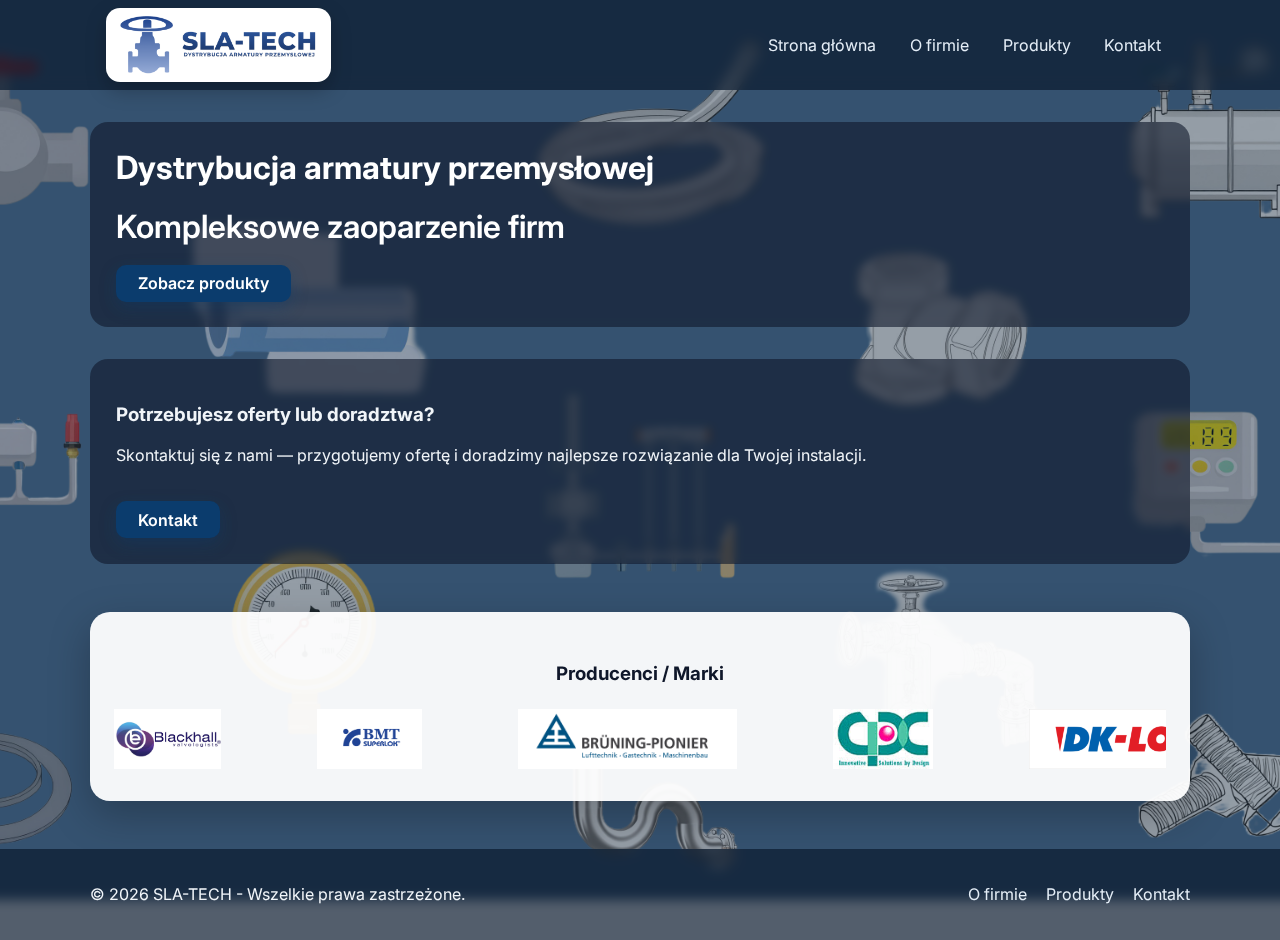
<file: index.html>
<!doctype html>
<html lang="pl">
<head>
  <meta charset="utf-8" />
  <meta name="viewport" content="width=device-width,initial-scale=1" />
  <title>SLA-TECH - dystrybucja armatury przemysłowej</title>
  <link rel="stylesheet" href="styles.css" />
  <link rel="preload" as="image" href="background.jpg">
<link rel="preconnect" href="https://fonts.googleapis.com">
<link rel="preconnect" href="https://fonts.gstatic.com" crossorigin>
<link href="https://fonts.googleapis.com/css2?family=Inter:wght@400;500;600;700;800&display=swap" rel="stylesheet">

</head>


<body>
  <header class="site-header">
  <div class="container header-inner">

    <a class="brand" href="index.html">
      <img src="logo sla tech new.png" alt="Logo firmy" class="logo">
    </a>

    <button class="nav-toggle" aria-label="Menu">
      ☰
    </button>

    <nav class="main-nav">
      <ul>
        <li><a href="index.html">Strona główna</a></li>
        <li><a href="about.html">O firmie</a></li>
        <li><a href="products.html">Produkty</a></li>
        <li><a href="contact.html">Kontakt</a></li>
      </ul>
    </nav>

  </div>
</header>


  <main>
    <section class="hero">
      <div class=" container hero-inner hero-box">
        <h1>Dystrybucja armatury przemysłowej</h1><br>
        <h1 class="hero-subtitle">Kompleksowe zaoparzenie firm</h1>
        <div class="hero-cta">
          <a class="btn" href="products.html">Zobacz produkty</a>
        
        </div>
      </div>
    </section>
<section class="contact-teaser">
      <div class="container hero-box">
        <h3>Potrzebujesz oferty lub doradztwa?</h3>
        <p>Skontaktuj się z nami — przygotujemy ofertę i doradzimy najlepsze rozwiązanie dla Twojej instalacji.</p><br>
        <a href="contact.html" class="btn">Kontakt</a>
      </div>
    </section>

    <section class="partners">
  <div class="container">
    <h3>Producenci / Marki</h3>

    <div class="partners-slider">
      <div class="slide-track">

        <!-- ORYGINAŁ -->
        <img src="black.jpg" />
        <img src="bmt.png" />
        <img src="bruning.png" />
        <img src="cdc.jpg" />
        <img src="dk.png" />
        <img src="donald.png" />
        <img src="fuji.png" />
        <img src="generant.jpg" />
        <img src="hann.jpg" />
        <img src="herose.png" />
        <img src="hl.png" />
        <img src="hoffer.jpg" />
        <img src="ktm.png" />
        <img src="meca.png" />
        <img src="oasis.jpg" />
        <img src="opw.png" />
        <img src="parker.png" />
        <img src="prec.jpg" />
        <img src="ronn.jpg" />
        <img src="schwe.png" />
        <img src="tele.png" />
        <img src="wika.png" />
        <img src="worce.png" />
        <img src="zeca.png" />
        <img src="tr.png" />

        <!-- DUPLIKAT (1:1 TO SAMO) -->
        <img src="black.jpg" />
        <img src="bmt.png" />
        <img src="bruning.png" />
        <img src="cdc.jpg" />
        <img src="dk.png" />
        <img src="donald.png" />
        <img src="fuji.png" />
        <img src="generant.jpg" />
        <img src="hann.jpg" />
        <img src="herose.png" />
        <img src="hl.png" />
        <img src="hoffer.jpg" />
        <img src="ktm.png" />
        <img src="meca.png" />
        <img src="oasis.jpg" />
        <img src="opw.png" />
        <img src="parker.png" />
        <img src="prec.jpg" />
        <img src="ronn.jpg" />
        <img src="schwe.png" />
        <img src="tele.png" />
        <img src="wika.png" />
        <img src="worce.png" />
        <img src="zeca.png" />
        <img src="tr.png" />

      </div>
    </div>
  </div>
</section>

    
    
  </main>


  

  <footer class="site-footer">
    <div class="container footer-inner">
      <p>&copy; <span id="year"></span> SLA-TECH - Wszelkie prawa zastrzeżone.</p>
      <nav class="footer-nav">
        <a href="about.html">O firmie</a>
        <a href="products.html">Produkty</a>
        <a href="contact.html">Kontakt</a>
      </nav>
    </div>
  </footer>

  <script src="script.js"></script>

</body>
</html>
</file>
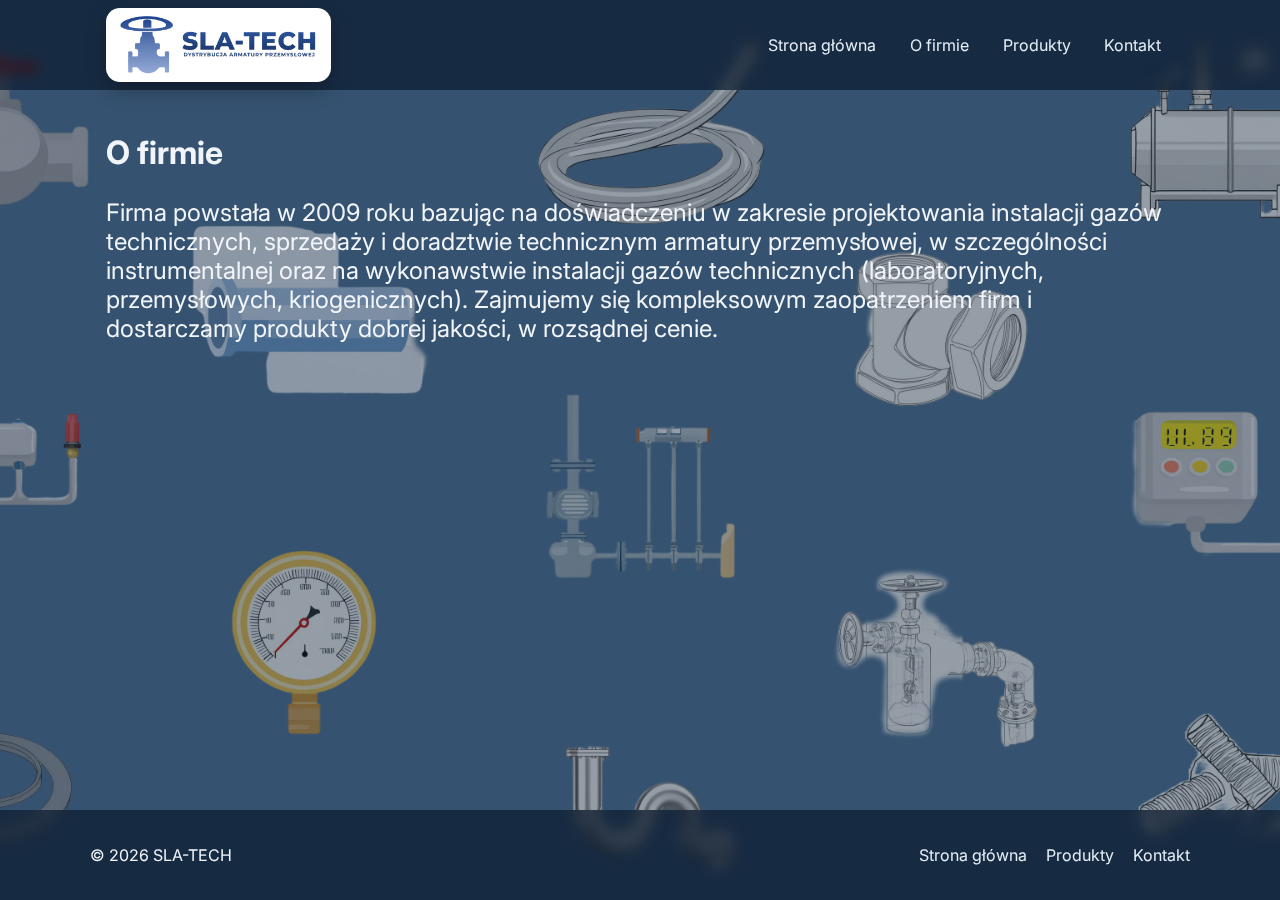
<file: about.html>
<!doctype html>
<html lang="pl">
<head>
  <meta charset="utf-8" />
  <meta name="viewport" content="width=device-width,initial-scale=1" />
  <title>O firmie — SLA-TECH</title>
  <link rel="stylesheet" href="styles.css" />
  <link rel="preload" as="image" href="background.jpg">
<link rel="preconnect" href="https://fonts.googleapis.com">
<link rel="preconnect" href="https://fonts.gstatic.com" crossorigin>
<link href="https://fonts.googleapis.com/css2?family=Inter:wght@400;500;600;700;800&display=swap" rel="stylesheet">

</head>


<body>
  <header class="site-header">
  <div class="container header-inner">

    <a class="brand" href="index.html">
      <img src="logo sla tech new.png" alt="Logo firmy" class="logo">
    </a>

    <button class="nav-toggle" aria-label="Menu">
      ☰
    </button>

    <nav class="main-nav">
      <ul>
        <li><a href="index.html">Strona główna</a></li>
        <li><a href="about.html">O firmie</a></li>
        <li><a href="products.html">Produkty</a></li>
        <li><a href="contact.html">Kontakt</a></li>
      </ul>
    </nav>

  </div>
</header>


  <main >
    <article class="about">
      <div class="container">
      <h2>O firmie</h2>
      <p>Firma powstała w 2009 roku bazując na doświadczeniu w zakresie projektowania instalacji gazów technicznych, sprzedaży i doradztwie technicznym armatury przemysłowej, w szczególności instrumentalnej oraz na wykonawstwie instalacji gazów technicznych (laboratoryjnych, przemysłowych, kriogenicznych). Zajmujemy się kompleksowym zaopatrzeniem firm i dostarczamy produkty dobrej jakości, w rozsądnej cenie.</p>
      </div>
    </article>
  </main>

  <footer class="site-footer">
    <div class="container footer-inner">
      <p>&copy; <span id="year2"></span> SLA-TECH</p>
      <nav class="footer-nav">
        <a href="index.html">Strona główna</a>
        <a href="products.html">Produkty</a>
        <a href="contact.html">Kontakt</a>
      </nav>
    </div>
  </footer>

  <script src="script.js"></script>

</body>
</html>
</file>
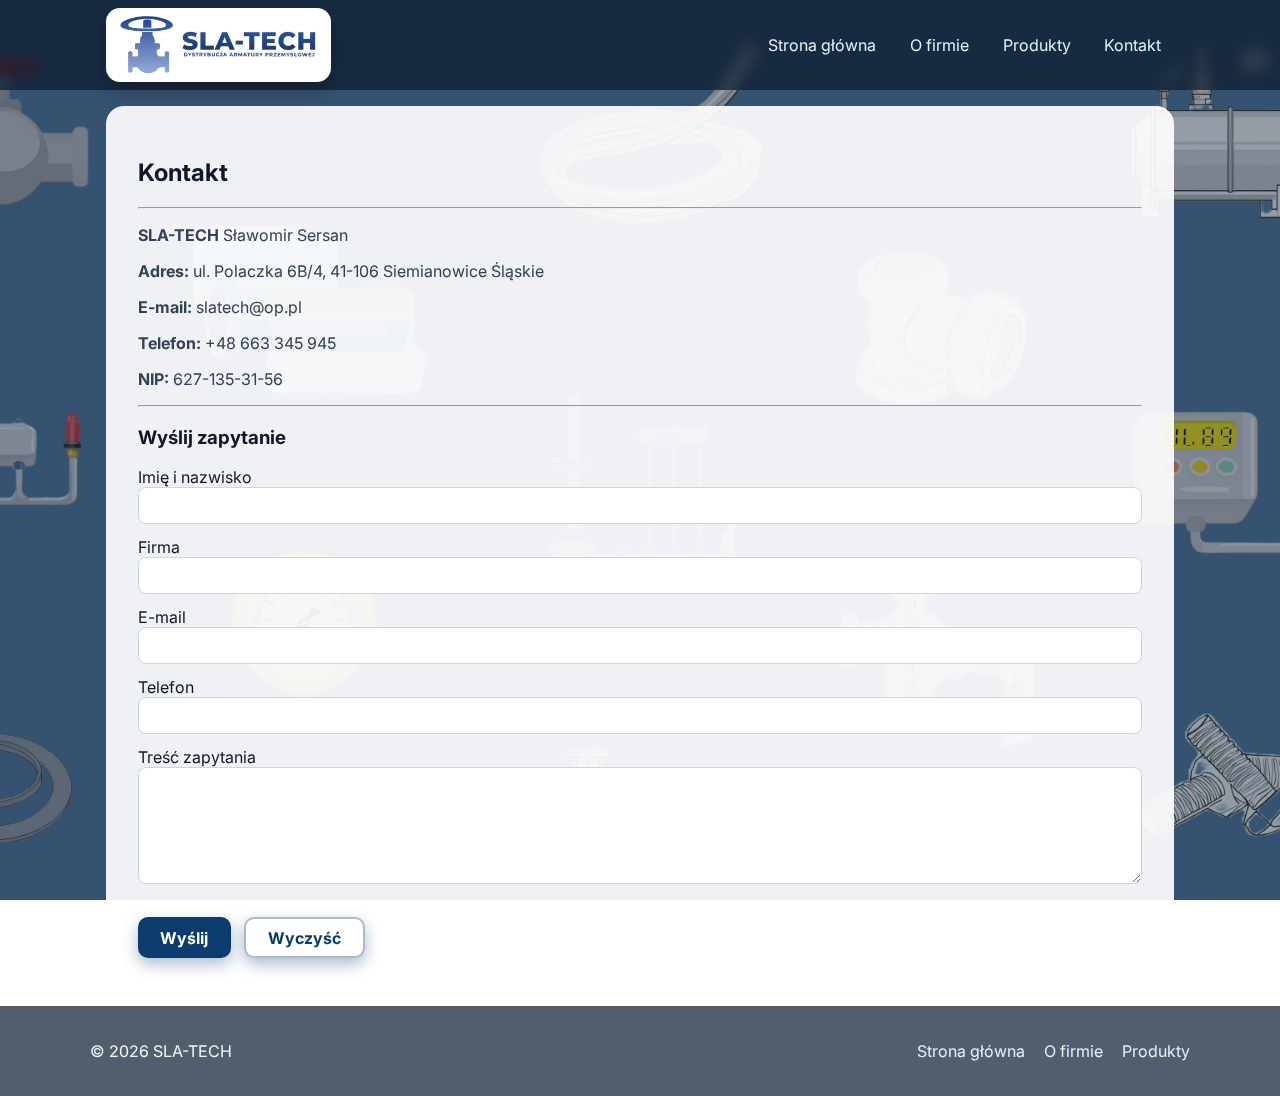
<file: contact.html>
<!doctype html>
<html lang="pl">
<head>
  <meta charset="utf-8" />
  <meta name="viewport" content="width=device-width,initial-scale=1" />
  <title>Kontakt — SLA-TECH</title>
  <link rel="stylesheet" href="styles.css" />
  <link rel="preload" as="image" href="background.jpg">
  <link rel="preconnect" href="https://fonts.googleapis.com">
<link rel="preconnect" href="https://fonts.gstatic.com" crossorigin>
<link href="https://fonts.googleapis.com/css2?family=Inter:wght@400;500;600;700;800&display=swap" rel="stylesheet">

</head> 


<body>
  <header class="site-header">
  <div class="container header-inner">

    <a class="brand" href="index.html">
      <img src="logo sla tech new.png" alt="Logo firmy" class="logo">
    </a>

    <button class="nav-toggle" aria-label="Menu">
      ☰
    </button>

    <nav class="main-nav">
      <ul>
        <li><a href="index.html">Strona główna</a></li>
        <li><a href="about.html">O firmie</a></li>
        <li><a href="products.html">Produkty</a></li>
        <li><a href="contact.html">Kontakt</a></li>
      </ul>
    </nav>

  </div>
</header>


  <main >
    <div class="container">
    <div class="contact-box">

       
    <h2>Kontakt</h2>
    <hr></hr>

    <section class="contact-info">
      <p><strong>SLA-TECH</strong> Sławomir Sersan</p>
      <p><strong>Adres:</strong> ul. Polaczka 6B/4, 41-106 Siemianowice Śląskie</p>
      <p><strong>E-mail:</strong> <a href="mailto:kontakt@twojafirma.pl">slatech@op.pl</a></p>
      <p><strong>Telefon:</strong> <a href="tel:+48663345945">+48 663 345 945</a></p>
      <p><strong>NIP:</strong> 627-135-31-56</p>
    </section>
    <hr></hr>
    <section class="contact-form">
      <h3 class="wyslij">Wyślij zapytanie</h3>
      <!-- Formularz działa lokalnie jako mailto; do obsługi serwerowej użyj backendu -->
      <form action="mailto:slatech@op.pl" method="post" enctype="text/plain">
        <label>
          Imię i nazwisko<br />
          <input type="text" name="Imie" required />
        </label>
        <label>
          Firma<br />
          <input type="text" name="Firma" />
        </label>
        <label>
          E-mail<br />
          <input type="email" name="Email" required />
        </label>
        <label>
          Telefon<br />
          <input type="tel" name="Telefon" />
        </label>
        <label>
          Treść zapytania<br />
          <textarea name="Wiadomosc" rows="6" required></textarea>
        </label>
        <div class="form-actions">
          <button type="submit" class="btn btn-send">Wyślij</button>
          <button type="reset" class="btn btn-clear">Wyczyść</button>
        </div>

      </form>
    </section>
    </div>
    </div>
  </main>

  <footer class="site-footer">
    <div class="container footer-inner">
      <p>&copy; <span id="year4"></span> SLA-TECH</p>
      <nav class="footer-nav">
        <a href="index.html">Strona główna</a>
        <a href="about.html">O firmie</a>
        <a href="products.html">Produkty</a>
      </nav>
    </div>
  </footer>
<script src="script.js"></script>

</body>
</html>
</file>
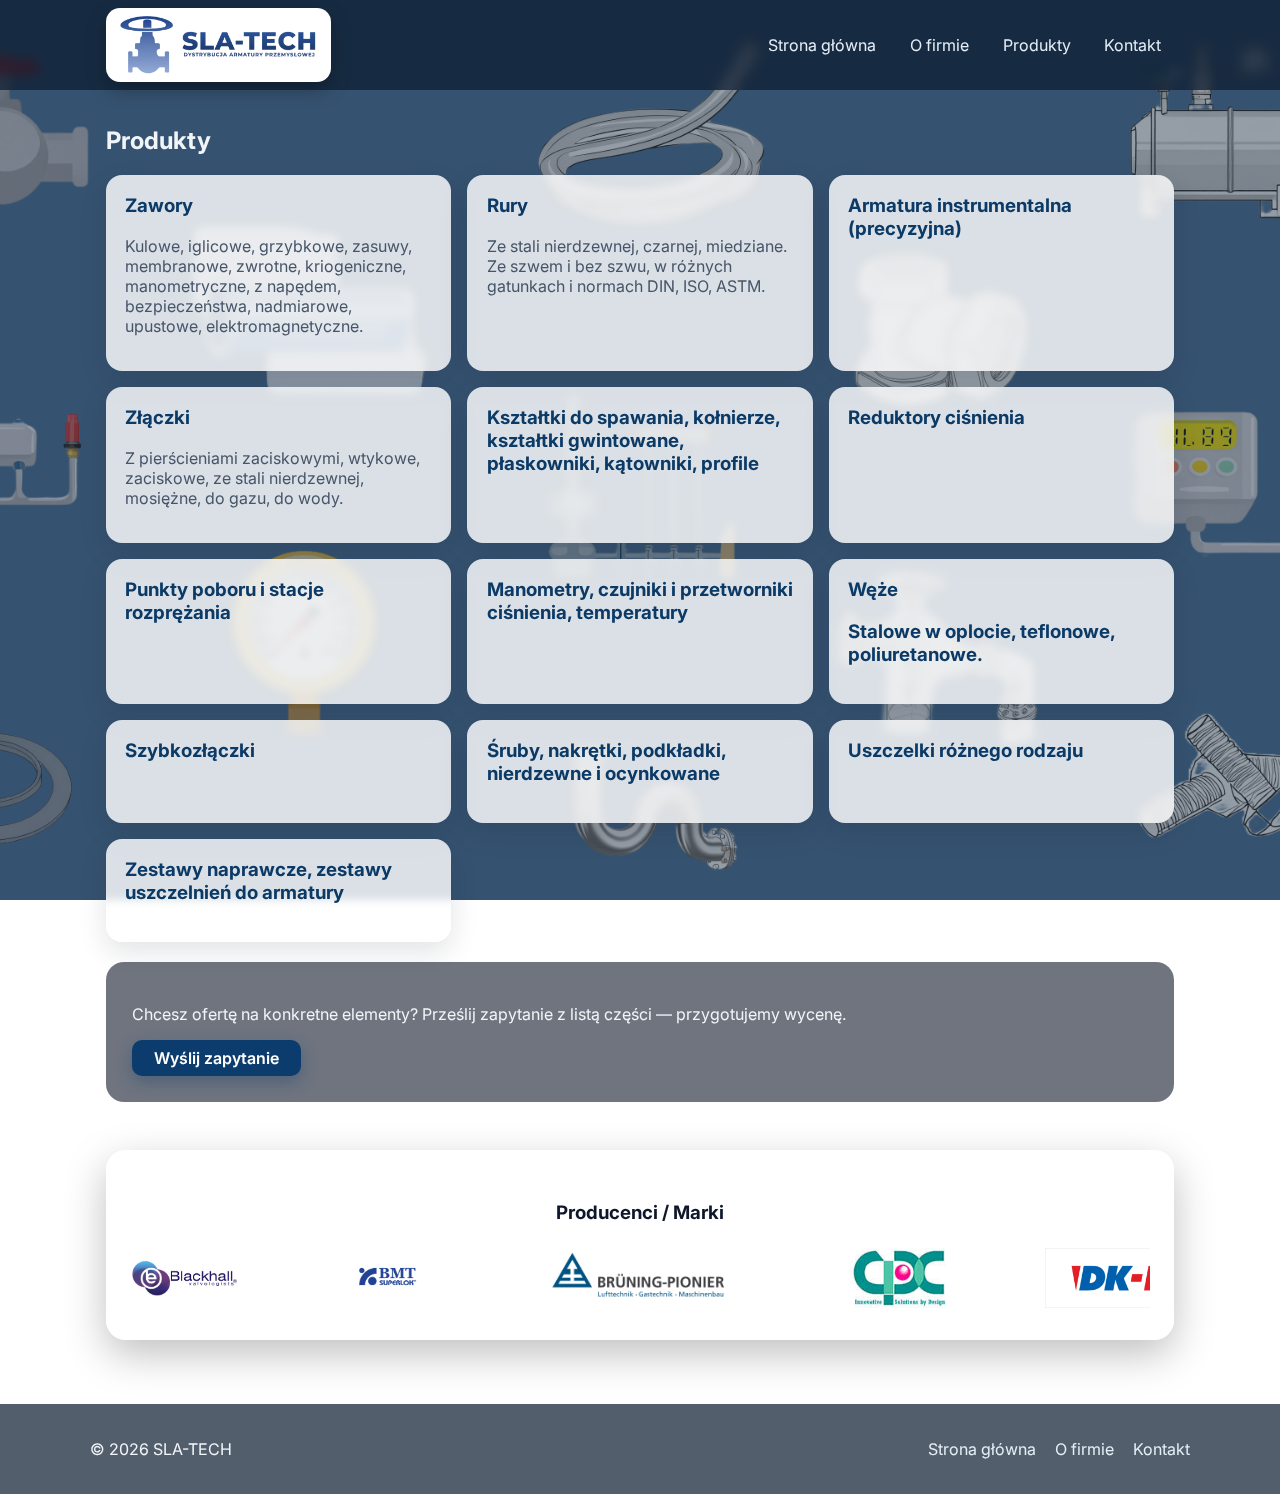
<file: products.html>
<!doctype html>
<html lang="pl">
<head>
  <meta charset="utf-8" />
  <meta name="viewport" content="width=device-width,initial-scale=1" />
  <title>Produkty — SLA-TECH</title>
  <link rel="stylesheet" href="styles.css" />
  <link rel="preload" as="image" href="background.jpg">
<link rel="preconnect" href="https://fonts.googleapis.com">
<link rel="preconnect" href="https://fonts.gstatic.com" crossorigin>
<link href="https://fonts.googleapis.com/css2?family=Inter:wght@400;500;600;700;800&display=swap" rel="stylesheet">

</head>


<body>
  <header class="site-header">
  <div class="container header-inner">

    <a class="brand" href="index.html">
      <img src="logo sla tech new.png" alt="Logo firmy" class="logo">
    </a>

    <button class="nav-toggle" aria-label="Menu">
      ☰
    </button>

    <nav class="main-nav">
      <ul>
        <li><a href="index.html">Strona główna</a></li>
        <li><a href="about.html">O firmie</a></li>
        <li><a href="products.html">Produkty</a></li>
        <li><a href="contact.html">Kontakt</a></li>
      </ul>
    </nav>

  </div>
</header>


  <main class="container">

    <h2 class="products-h2">Produkty</h2>

<section class="product-tiles">
  <div class="tile">
    <h3>Zawory</h3>
    <p>Kulowe, iglicowe, grzybkowe, zasuwy, membranowe, zwrotne, kriogeniczne, manometryczne, z napędem, bezpieczeństwa, nadmiarowe, upustowe, elektromagnetyczne.</p>
  </div>

  <div class="tile">
    <h3>Rury</h3>
    <p>Ze stali nierdzewnej, czarnej, miedziane. Ze szwem i bez szwu, w różnych gatunkach i normach DIN, ISO, ASTM.</p>
  </div>

  <div class="tile">
    <h3>Armatura instrumentalna (precyzyjna)</h3>
  </div>

  <div class="tile">
    <h3>Złączki</h3>
    <p>Z pierścieniami zaciskowymi, wtykowe, zaciskowe, ze stali nierdzewnej, mosiężne, do gazu, do wody.</p>
  </div>

  <div class="tile">
    <h3>Kształtki do spawania, kołnierze, kształtki gwintowane, płaskowniki, kątowniki, profile</h3>
  </div>

  <div class="tile">
    <h3>Reduktory ciśnienia</h3>
  </div>

  <div class="tile">
    <h3>Punkty poboru i stacje rozprężania</h3>
  </div>

  <div class="tile">
    <h3>Manometry, czujniki i przetworniki ciśnienia, temperatury</h3>
  </div>

  <div class="tile">
    <h3>Węże</h3>
    <h3>Stalowe w oplocie, teflonowe, poliuretanowe.</h3>
  </div>

  <div class="tile">
    <h3>Szybkozłączki</h3>
  </div>

  <div class="tile">
    <h3>Śruby, nakrętki, podkładki, nierdzewne i ocynkowane</h3>
  </div>

  <div class="tile">
    <h3>Uszczelki różnego rodzaju</h3>
  </div>

  <div class="tile">
    <h3>Zestawy naprawcze, zestawy uszczelnień do armatury</h3>
  </div>

</section>
<br>
<section class="hero-box">
  <p>Chcesz ofertę na konkretne elementy? Prześlij zapytanie z listą części — przygotujemy wycenę.</p>
  <a class="btn" href="contact.html">Wyślij zapytanie</a>
</section>


    <section class="partners">
  <div class="container">
    <h3>Producenci / Marki</h3>

    <div class="partners-slider">
      <div class="slide-track">

        <!-- ORYGINAŁ -->
        <img src="black.jpg" />
        <img src="bmt.png" />
        <img src="bruning.png" />
        <img src="cdc.jpg" />
        <img src="dk.png" />
        <img src="donald.png" />
        <img src="fuji.png" />
        <img src="generant.jpg" />
        <img src="hann.jpg" />
        <img src="herose.png" />
        <img src="hl.png" />
        <img src="hoffer.jpg" />
        <img src="ktm.png" />
        <img src="meca.png" />
        <img src="oasis.jpg" />
        <img src="opw.png" />
        <img src="parker.png" />
        <img src="prec.jpg" />
        <img src="ronn.jpg" />
        <img src="schwe.png" />
        <img src="tele.png" />
        <img src="wika.png" />
        <img src="worce.png" />
        <img src="zeca.png" />
        <img src="tr.png" />

        <!-- DUPLIKAT (1:1 TO SAMO) -->
        <img src="black.jpg" />
        <img src="bmt.png" />
        <img src="bruning.png" />
        <img src="cdc.jpg" />
        <img src="dk.png" />
        <img src="donald.png" />
        <img src="fuji.png" />
        <img src="generant.jpg" />
        <img src="hann.jpg" />
        <img src="herose.png" />
        <img src="hl.png" />
        <img src="hoffer.jpg" />
        <img src="ktm.png" />
        <img src="meca.png" />
        <img src="oasis.jpg" />
        <img src="opw.png" />
        <img src="parker.png" />
        <img src="prec.jpg" />
        <img src="ronn.jpg" />
        <img src="schwe.png" />
        <img src="tele.png" />
        <img src="wika.png" />
        <img src="worce.png" />
        <img src="zeca.png" />
        <img src="tr.png" />

      </div>
    </div>
  </div>
</section>

  </main>

  <footer class="site-footer">
    <div class="container footer-inner">
      <p>&copy; <span id="year3"></span> SLA-TECH</p>
      <nav class="footer-nav">
        <a href="index.html">Strona główna</a>
        <a href="about.html">O firmie</a>
        <a href="contact.html">Kontakt</a>
      </nav>
    </div>
  </footer>

  <script src="script.js"></script>

</body>
</html>
</file>
<file: styles.css>
/* =========================
   RESET + PODSTAWY
========================= */
* {
  box-sizing: border-box;
}

html {
  overflow-y: scroll;
}

body {
  margin: 0;
  font-family: Inter, system-ui, -apple-system, BlinkMacSystemFont, "Segoe UI",
    Roboto, Arial, sans-serif;
  color: #f1f5f9;
  min-height: 100vh;
  display: flex;
  flex-direction: column;
  background: url("background.jpg") center / cover no-repeat fixed;
  position: relative;
}

/* Overlay tła – NIE BLOKUJE KLIKÓW */
body::before {
  content: "";
  position: fixed;
  inset: 0;
  background: rgba(20, 40, 60, 0.45);
  z-index: 0;
  pointer-events: none;
}

/* =========================
   LAYOUT
========================= */
.container {
  max-width: 1100px;
  margin: 0 auto;
  padding: 1rem;
  width: 100%;
}

main {
  flex: 1;
  position: relative;
  z-index: 2;
}

/* =========================
   HEADER
========================= */
.site-header {
  position: relative;
  z-index: 3;
  background: rgba(10, 25, 45, 0.7);
  backdrop-filter: blur(6px);
  height: 90px;
  display: flex;
  align-items: center;
}

.header-inner {
  display: flex;
  align-items: center;
  justify-content: space-between;
  width: 100%;
}

/* =========================
   LOGO – SMOOTH HOVER (PREMIUM)
========================= */
.brand {
  background: #ffffff;
  padding: 0.5rem 0.9rem;
  border-radius: 14px;
  box-shadow: 0 6px 16px rgba(0,0,0,0.22);

  /* KLUCZ */
  transition:
    box-shadow 0.25s ease,
    transform 0.25s ease,
    background 0.25s ease;

  will-change: transform;
}
.brand:hover {
  transform: translateY(-1px);
  box-shadow: 0 10px 26px rgba(0,0,0,0.32);
}


.brand:hover {
  box-shadow:
    0 10px 26px rgba(0,0,0,0.28),
    0 0 0 1px rgba(11,58,102,0.15);
}


.logo {
  height: 58px;
  width: auto;
  max-width: none;
  transition: transform 0.3s ease, filter 0.3s ease;
  display: block;
}



/* =========================
   NAV
========================= */
.main-nav ul {
  list-style: none;
  display: flex;
  gap: 0.5rem;
  margin: 0;
  padding: 0;
}

.main-nav a {
  color: #e5eef7;
  text-decoration: none;
  padding: 0.45rem 0.8rem;
  border-radius: 8px;
  transition: background 0.25s ease;
}

.main-nav a:hover,
.main-nav a.active {
  background: rgba(255, 255, 255, 0.15);
}

.nav-toggle {
  display: none;
  font-size: 1.8rem;
  background: none;
  border: none;
  color: #ffffff;
  cursor: pointer;
}

/* =========================
   HERO
========================= */
.hero {
  padding: 2rem 0;
}

.hero-box {
  background: rgba(15, 23, 42, 0.6);
  backdrop-filter: blur(4px);
  border-radius: 18px;
  padding: 1.6rem;
  position: relative;
  z-index: 2;
}

.hero-box h1 {
  margin: 0;
  font-size: 2rem;
  color: #ffffff;
}

.hero-subtitle {
  margin-top: 0.4rem;
  font-size: 1.2rem;
  font-weight: 600;
  color: #ffffff;
}

.hero-cta {
  margin-top: 1.2rem;
}

/* =========================
   BUTTONS
========================= */
.btn {
  display: inline-block;
  background: #0b3a66;
  color: #ffffff;
  padding: 0.7rem 1.3rem;
  border-radius: 10px;
  text-decoration: none;
  font-weight: 600;
  transition: background 0.25s ease, transform 0.15s ease;
}

.btn:hover {
  background: #0e4a80;
  transform: translateY(-2px);
}

/* =========================
   PRODUCTS
========================= */
.product-tiles {
  display: grid;
  grid-template-columns: repeat(auto-fit, minmax(260px, 1fr));
  gap: 1rem;
  width: 100%;
}

.tile {
  background: rgba(255, 255, 255, 0.85);
  border-radius: 16px;
  padding: 1.2rem;
  box-shadow: 0 10px 28px rgba(0, 0, 0, 0.15);
  width: 100%;
}

.tile h3 {
  color: #0b3a66;
  margin-top: 0;
}

.tile p {
  color: #475569;
}

/* =========================
   PARTNERS
========================= */
.partners {
  margin: 3rem 0;
}

.partners .container {
  background: rgba(255, 255, 255, 0.95);
  padding: 2rem 1.5rem;
  border-radius: 20px;
  box-shadow: 0 14px 40px rgba(0,0,0,0.25);
}



.partners h3 {
  color: #0f172a;
  text-align: center;
  margin-bottom: 1.5rem;
}

.partners-slider {
  overflow: hidden;
}

.slide-track {
  display: flex;
  gap: 3rem;
  animation: scroll 70s linear infinite;
}

.slide-track img {
  height: 60px;
  flex-shrink: 0;
  object-fit: contain;
}

@keyframes scroll {
  from {
    transform: translateX(0);
  }
  to {
    transform: translateX(-50%);
  }
}

/* =========================
   CONTACT
========================= */
.contact-section {
  width: 100%;
}

.contact-box {
  background: rgba(255, 255, 255, 0.92);
  border-radius: 18px;
  padding: 2rem;
  max-width: 1100px;
  margin: 0 auto;
  color: #0f172a;
}

.contact-info p {
  color: #334155;
}

.contact-info a {
  color: inherit;
  text-decoration: none;
}

.contact-form form {
  display: grid;
  gap: 0.8rem;
}

input,
textarea {
  width: 100%;
  padding: 0.6rem;
  border-radius: 8px;
  border: 1px solid #cbd5e1;
}

/* =========================
   FOOTER
========================= */
.site-footer {
  position: relative;
  z-index: 2;
  background: rgba(10, 25, 45, 0.7);
  backdrop-filter: blur(6px);
}

.footer-inner {
  display: flex;
  justify-content: space-between;
  align-items: center;
  flex-wrap: wrap;
  gap: 1rem;
  padding: 1.2rem 0;
}

.footer-nav {
  display: flex;
  gap: 1.2rem;                /* ODSTĘP między linkami */
}

.site-footer a {
  color: #e5eef7;
  text-decoration: none;
}

.site-footer a:hover {
  color: #ffffff;
}

/* =========================
   MOBILE
========================= */
@media (max-width: 900px) {
  .nav-toggle {
    display: block;
  }

  .main-nav {
    display: none;
    position: absolute;
    top: 90px;
    right: 1rem;
    background: rgba(255, 255, 255, 0.98);
    border-radius: 16px;
    padding: 1rem;
    box-shadow: 0 20px 50px rgba(0, 0, 0, 0.35);
    z-index: 9999;
  }

  .main-nav.open {
    display: block;
  }

  .main-nav ul {
    flex-direction: column;
    gap: 0.6rem;
  }

  .main-nav a {
    color: #0f172a;
    font-weight: 600;
  }

  .product-tiles {
    grid-template-columns: 1fr;
  }
}

@media (max-width: 600px) {
  .footer-inner {
    flex-direction: column;
    text-align: center;
    gap: 0.8rem;
  }
}

@media (hover: none) {
  .tile:hover {
    transform: none;
    box-shadow: 0 10px 28px rgba(15, 23, 42, 0.12);
    background: rgba(255, 255, 255, 0.82);
  }

  .tile:hover::before {
    border-color: transparent;
  }
}



/* =========================
   LOGO – PRZYWRÓCENIE WYGLĄDU
========================= */
.brand {
  background: #ffffff;
  padding: 0.5rem 0.9rem;
  border-radius: 14px;
  box-shadow: 0 8px 20px rgba(0,0,0,0.25);
}

.about .container p {
  font-size: 1.5rem;
}

.about .container h2 {
  font-size: 2rem;
}

/* =========================
   HOVER – KAFELKI PRODUKTÓW
========================= */
.tile {
  position: relative;
  background: rgba(255, 255, 255, 0.82);
  border-radius: 16px;
  padding: 1.2rem;
  box-shadow: 0 10px 28px rgba(15, 23, 42, 0.12);
  backdrop-filter: blur(4px);
  transition:
    transform 0.25s ease,
    box-shadow 0.25s ease,
    background 0.25s ease;
}

/* efekt hover */
.tile:hover {
  transform: translateY(-6px);
  background: rgba(255, 255, 255, 0.92);
  box-shadow: 0 18px 45px rgba(11, 58, 102, 0.35);
}

.tile::before {
  content: "";
  position: absolute;
  inset: 0;
  border-radius: 16px;
  border: 2px solid transparent;
  transition: border-color 0.25s ease;
  pointer-events: none;
  z-index: 1; /* ← POD TEKSTEM */
}


.tile:hover::before {
  border-color: rgba(11, 58, 102, 0.45);
}

/* nagłówek reaguje na hover */
.tile h3 {
  transition: color 0.25s ease;
}

.tile:hover h3 {
  color: var(--primary);
}

.tile {
  position: relative;
  z-index: 1;
}

.tile h3,
.tile p {
  position: relative;
  z-index: 2; /* ← TEKST ZAWSZE NA WIERZCHU */
}

.tile h3 {
  color: #0b3a66 !important;
}

.tile p {
  color: #475569 !important;
}

.tile:hover h3 {
  color: #082f55 !important;
}

.tile:hover p {
  color: #334155 !important;
}

/* =========================
   RAMKA / BOX – CTA PRODUKTOWE
========================= */
.product-cta {
  background: rgba(15, 23, 42, 0.55);   /* spójne z hero */
  backdrop-filter: blur(6px);
  border: 1px solid rgba(255,255,255,0.18);
  border-radius: 20px;
  padding: 1.6rem 2rem;
  margin: 2.5rem auto 3rem;
  max-width: 1100px;
  box-shadow: 0 18px 45px rgba(0,0,0,0.25);
}

/* tekst */
.product-cta p {
  color: #e5eef7;
  font-size: 1.05rem;
  margin: 0 0 1.2rem 0;
  line-height: 1.6;
}

/* przycisk */
.product-cta .btn {
  background: var(--primary);
  padding: 0.7rem 1.6rem;
}

.product-cta .btn:hover {
  background: var(--primary-hover);
}

.product-cta .btn {
  margin-top: 1rem;
}

/* =========================
   UJEDNOLICENIE PRZYCISKÓW FORMULARZA
========================= */
button.btn {
  appearance: none;
  -webkit-appearance: none;
  border: none;

  background: #0b3c6d;
  color: #ffffff;

  padding: 0.65rem 1.4rem;
  border-radius: 10px;

  font-weight: 600;
  font-size: 1rem;
  line-height: 1;

  cursor: pointer;
  box-shadow: 0 6px 16px rgba(11, 60, 109, 0.35);
  transition: background 0.25s ease, transform 0.15s ease, box-shadow 0.15s ease;
}

button.btn:hover {
  background: #125ea3;
  transform: translateY(-1px);
  box-shadow: 0 10px 24px rgba(11, 60, 109, 0.45);
}

button.btn:active {
  transform: translateY(0);
  box-shadow: 0 4px 12px rgba(11, 60, 109, 0.35);
}

/* =========================
   UJEDNOLICENIE CZCIONKI PRZYCISKÓW
========================= */
.btn,
button.btn {
  font-family: Inter, system-ui, -apple-system, "Segoe UI", Roboto, Arial, sans-serif;
}

/* =========================
   GLOBALNY STYL PRZYCISKÓW (A + BUTTON)
========================= */
.btn,
button.btn {
  appearance: none;
  -webkit-appearance: none;

  font-family: Inter, system-ui, -apple-system, "Segoe UI", Roboto, Arial, sans-serif;
  font-size: 1rem;
  font-weight: 600;
  line-height: 1;

  background: #0b3c6d;
  color: #ffffff;

  padding: 0.65rem 1.4rem;
  border-radius: 10px;
  border: none;

  cursor: pointer;
  box-shadow: 0 6px 16px rgba(11, 60, 109, 0.35);
  transition: background 0.25s ease, transform 0.15s ease, box-shadow 0.15s ease;
  text-decoration: none;
}

.btn:hover,
button.btn:hover {
  background: #125ea3;
  transform: translateY(-1px);
  box-shadow: 0 10px 24px rgba(11, 60, 109, 0.45);
}

.btn:active,
button.btn:active {
  transform: translateY(0);
  box-shadow: 0 4px 12px rgba(11, 60, 109, 0.35);
}

/* =========================
   PRZYCISKI FORMULARZA – ROZRÓŻNIENIE AKCJI
========================= */

/* wspólna baza */
.btn {
  appearance: none;
  -webkit-appearance: none;

  font-family: Inter, system-ui, -apple-system, "Segoe UI", Roboto, Arial, sans-serif;
  font-size: 1rem;
  font-weight: 600;

  padding: 0.65rem 1.4rem;
  border-radius: 10px;
  border: none;

  cursor: pointer;
  transition: all 0.2s ease;
}

/* WYŚLIJ – akcja główna */
.btn-primary {
  background: #0b3c6d;
  color: #ffffff;
  box-shadow: 0 6px 16px rgba(11, 60, 109, 0.35);
}

.btn-primary:hover {
  background: #125ea3;
  transform: translateY(-1px);
  box-shadow: 0 10px 24px rgba(11, 60, 109, 0.45);
}

/* WYCZYŚĆ – akcja pomocnicza */
.btn-secondary {
  background: transparent;
  color: #0b3c6d;
  border: 1.5px solid rgba(11, 60, 109, 0.35);
}

.btn-secondary:hover {
  background: rgba(11, 60, 109, 0.08);
  border-color: #0b3c6d;
}

/* układ */
.form-actions {
  display: flex;
  gap: 0.8rem;
  margin-top: 1rem;
}

/* =========================
   FORMULARZ – WYŚLIJ vs WYCZYŚĆ (FIX 100%)
========================= */

button.btn {
  appearance: none;
  -webkit-appearance: none;

  font-family: Inter, system-ui, -apple-system, "Segoe UI", Roboto, Arial, sans-serif;
  font-size: 1rem;
  font-weight: 700;

  padding: 0.65rem 1.4rem;
  border-radius: 10px;
  border: none;

  cursor: pointer;
  transition: all 0.2s ease;
}

/* WYŚLIJ – akcja główna */
button.btn-send {
  background: #0b3c6d;
  color: #ffffff;
  box-shadow: 0 6px 16px rgba(11, 60, 109, 0.35);
}

button.btn-send:hover {
  background: #125ea3;
  transform: translateY(-1px);
  box-shadow: 0 10px 24px rgba(11, 60, 109, 0.45);
}

/* WYCZYŚĆ – akcja pomocnicza */
button.btn-clear {
  background: transparent;
  color: #0b3c6d;
  border: 2px solid rgba(11, 60, 109, 0.35);
}

button.btn-clear:hover {
  background: rgba(11, 60, 109, 0.08);
  border-color: #0b3c6d;
}

/* układ */
.form-actions {
  display: flex;
  gap: 0.8rem;
  margin-top: 1rem;
}

/* =========================
   PARTNERZY – PŁYNNA TAŚMA (BEZ PRZESKOKÓW)
========================= */

.partners-slider {
  overflow: hidden;
  width: 100%;
}

.slide-track {
  display: flex;
  width: max-content;
  animation: marquee 50s linear infinite; /* ← SZYBCIEJ */
}

.slide-track img {
  height: 60px;
  margin-right: 3rem;
  flex-shrink: 0;
  object-fit: contain;
}

/* PŁYNNA, NIESKOŃCZONA ANIMACJA */
@keyframes marquee {
  0% {
    transform: translateX(0);
  }
  100% {
    transform: translateX(-50%);
  }
}

/* =========================
   GLOBALNE WYMUSZENIE CZCIONKI – CAŁA STRONA
========================= */
html, body,
button, input, textarea, select,
a, p, span, li,
h1, h2, h3, h4, h5, h6 {
  font-family: Inter, system-ui, -apple-system, BlinkMacSystemFont, "Segoe UI", Roboto, Arial, sans-serif;
}
</file>
